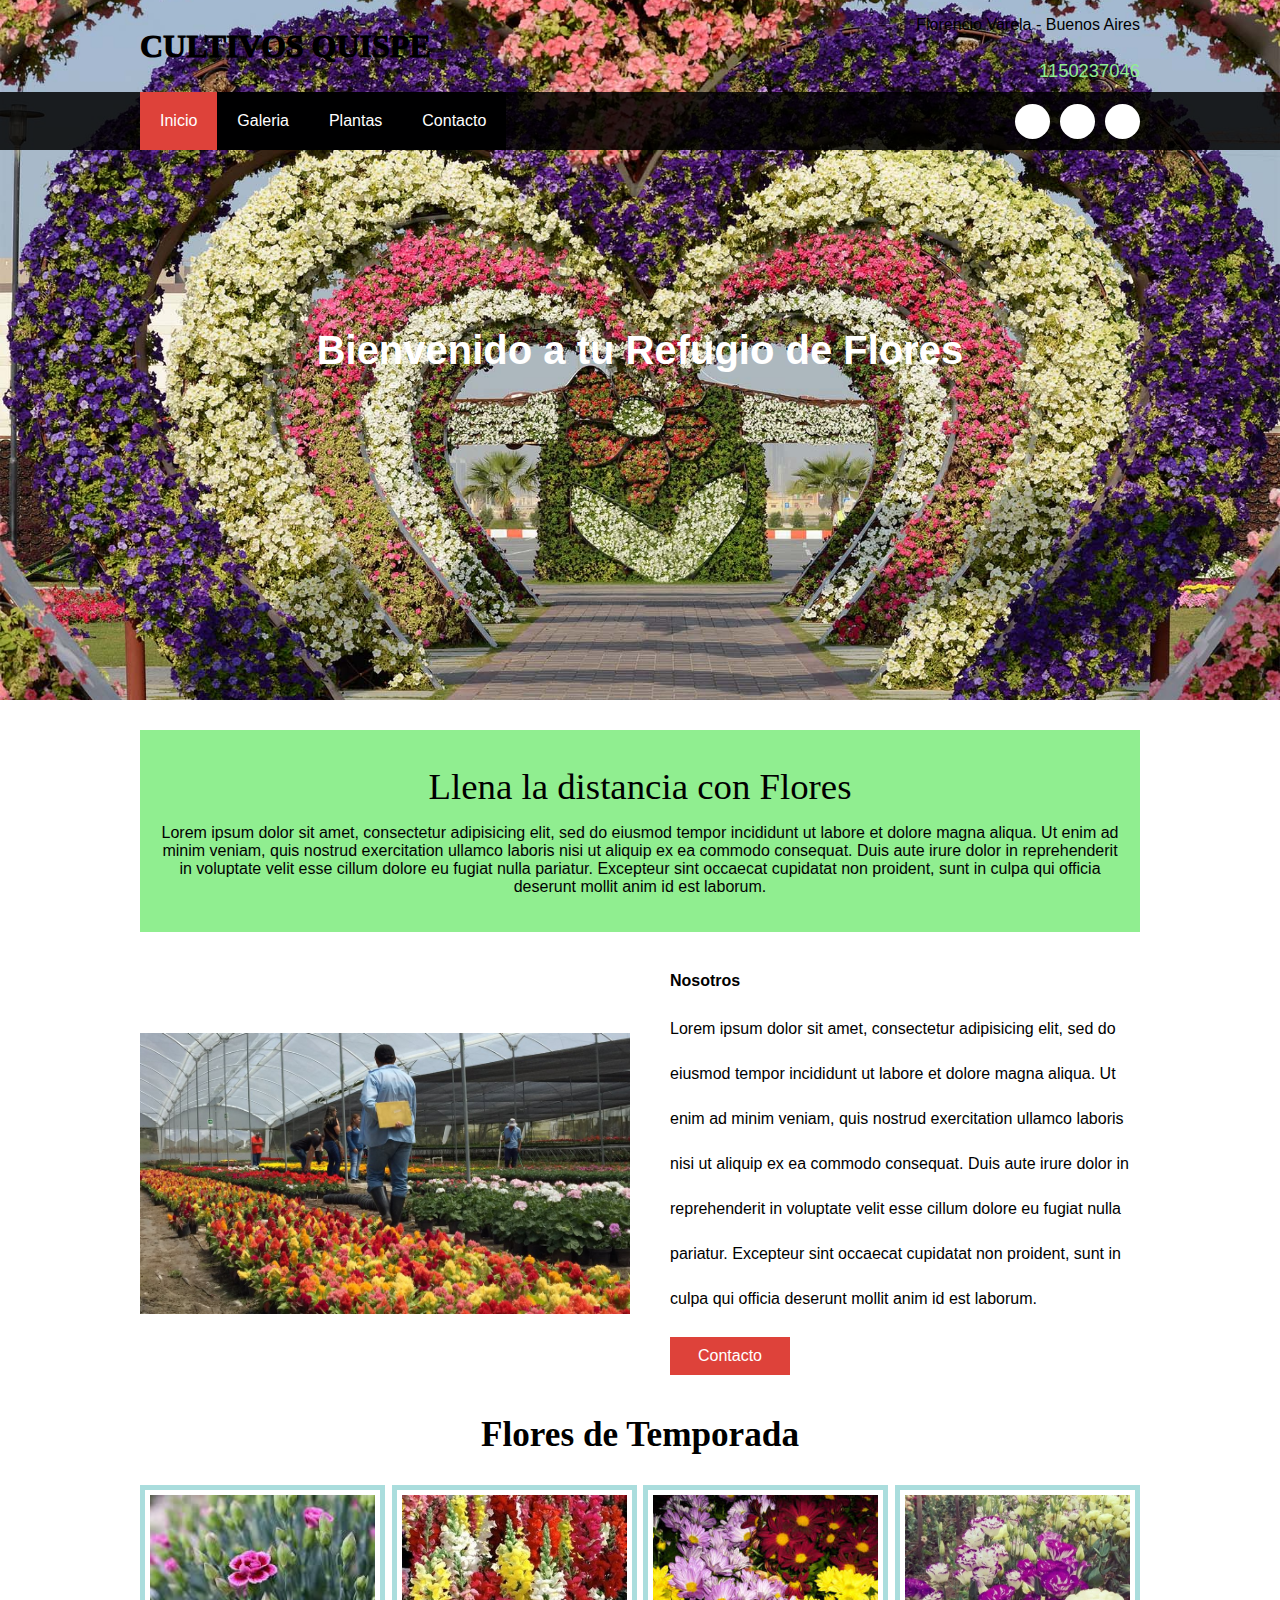
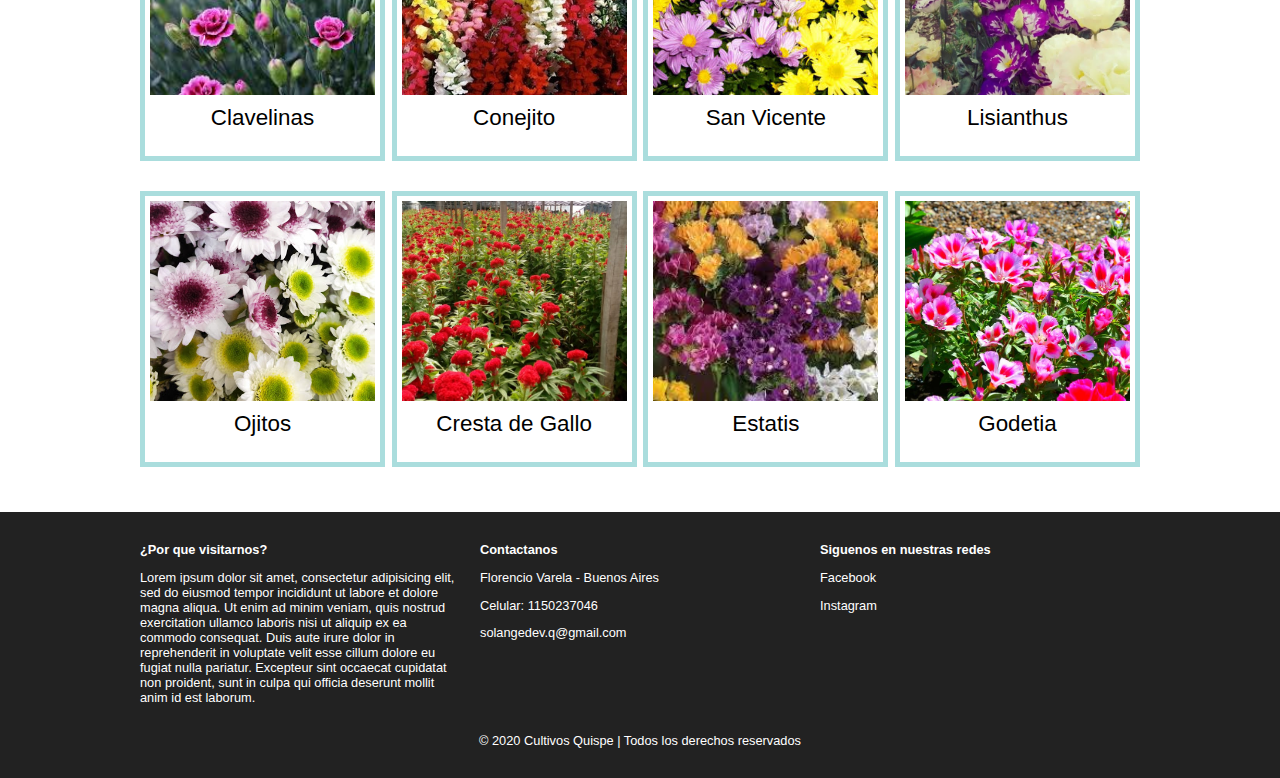
<file: index.html>
<!DOCTYPE html>
<html>
<head>
	<title>Mi Sitio Web</title>
	<meta charset="utf-8">
	<meta name="viewport" content="width=device-width, user-scalable=yes, initial-scale=1.0, maximum-scale=3.0, minimum-scale=1.0">
	<link rel="stylesheet" type="text/css" href="estilos.CSS">
	<link rel="stylesheet" href = "https://file.myfontastic.com/SB3UU7xgP4q7ifKuYQr47Z/icons.css">
</head>
<body>
	<header class="main-header">
		<div class="container container-flex"> 
			<div class="logo-container column column--50">
				<h1 class="logo">CULTIVOS QUISPE</h1>
			</div>
			<div class="main-header_contactInfo column column--50">
				<p class="main-header_contactInfo_adress">
					<span class="icon-ubicacion">Florencio Varela - Buenos Aires</span>
				</p>
				<p class="main-header_contactInfo_phone">
					<span class="icon-telefono">1150237046</span>
				</p>
			</div>
		</div>
	</header>
	<nav class="main-nav">
		<div class="container container-flex">
			<span class="icon-menu" id="btnMenu"></span>
			<ul class="menu" id="menu">
				<li class="menu_item"><a href="/" class="menu_link menu_link-select">Inicio</a></li>
				<li class="menu_item"><a href="productos.html" class="menu_link">Galeria</a></li>
				<li class="menu_item"><a href="pedidos.html" class="menu_link">Plantas</a></li>
				<li class="menu_item"><a href="contacto.html" class="menu_link">Contacto</a></li>
			</ul>
			<div class="social-icon">
				<a href="" class="social-icon_link"><span class="icon-facebook"></span></a>
				<a href="" class="social-icon_link"><span class="icon-mail"></span></a>
				<a href="" class="social-icon_link"><span class="icon-telefono"></span></a>
			</div>
		</div>
	</nav>
	<section class="banner">
		<img src="img/banner.jpg" alt="" class="banner_img">
		<div class="banner_content">Bienvenido a tu Refugio de Flores</div>
	</section>
	<main class="main">
		<section class="group group-color">
			<div class="container">
				<h2 class="main_title">Llena la distancia con Flores</h2>
				<p class="main_txt">Lorem ipsum dolor sit amet, consectetur adipisicing elit, sed do eiusmod
				tempor incididunt ut labore et dolore magna aliqua. Ut enim ad minim veniam,
				quis nostrud exercitation ullamco laboris nisi ut aliquip ex ea commodo
				consequat. Duis aute irure dolor in reprehenderit in voluptate velit esse
				cillum dolore eu fugiat nulla pariatur. Excepteur sint occaecat cupidatat non
				proident, sunt in culpa qui officia deserunt mollit anim id est laborum.</p>
			</div>
		</section>
		<section class="group main_about_description">
			<div class="container container-flex">
				<div class="column column--50">
					<img src="img/img14.jpg" alt="">
				</div>
				<div class="column column--50">
					<h3 class="column_title">Nosotros</h3>
					<p class="column_txt">Lorem ipsum dolor sit amet, consectetur adipisicing elit, sed do eiusmod
					tempor incididunt ut labore et dolore magna aliqua. Ut enim ad minim veniam,
					quis nostrud exercitation ullamco laboris nisi ut aliquip ex ea commodo
					consequat. Duis aute irure dolor in reprehenderit in voluptate velit esse
					cillum dolore eu fugiat nulla pariatur. Excepteur sint occaecat cupidatat non
					proident, sunt in culpa qui officia deserunt mollit anim id est laborum.</p>
					<a href="" class="btn btn-contact">Contacto</a>
				</div>
			</div>
		</section>
		<section class="group today-special">
			<h2 class="group_title">Flores de Temporada</h2>
			<div class="container container-flex">
				<div class="column column--50-25">
					<img src="img/img17.jpg" alt="" class="today-special_img">
					<div class="today-special_title">Clavelinas</div>
					<div class="today-special_price"></div>
				</div>
				<div class="column column--50-25">
					<img src="img/img18.jpg" alt="" class="today-special_img">
					<div class="today-special_title">Conejito</div>
					<div class="today-special_price"></div>
				</div>
				<div class="column column--50-25">
					<img src="img/img19.jpg" alt="" class="today-special_img">
					<div class="today-special_title">San Vicente</div>
					<div class="today-special_price"></div>
				</div>
				<div class="column column--50-25">
					<img src="img/img3.jpg" alt="" class="today-special_img">
					<div class="today-special_title">Lisianthus</div>
					<div class="today-special_price"></div>
				</div>
				<div class="column column--50-25">
					<img src="img/img20.jpg" alt="" class="today-special_img">
					<div class="today-special_title">Ojitos</div>
					<div class="today-special_price"></div>
				</div>
				<div class="column column--50-25">
					<img src="img/img2.jpg" alt="" class="today-special_img">
					<div class="today-special_title">Cresta de Gallo</div>
					<div class="today-special_price"></div>
				</div>
				<div class="column column--50-25">
					<img src="img/img21.jpg" alt="" class="today-special_img">
					<div class="today-special_title">Estatis</div>
					<div class="today-special_price"></div>
				</div>
				<div class="column column--50-25">
					<img src="img/img4.jpg" alt="" class="today-special_img">
					<div class="today-special_title">Godetia</div>
					<div class="today-special_price"></div>
				</div>
			</div>
		</section>
	</main>
	<footer class="main-footer">
			<div class="container container-flex">
				<div class="column column--33">
					<h2 class="column_title">¿Por que visitarnos?</h2>
					<p class="column_txt">Lorem ipsum dolor sit amet, consectetur adipisicing elit, sed do eiusmod
					tempor incididunt ut labore et dolore magna aliqua. Ut enim ad minim veniam,
					quis nostrud exercitation ullamco laboris nisi ut aliquip ex ea commodo
					consequat. Duis aute irure dolor in reprehenderit in voluptate velit esse
					cillum dolore eu fugiat nulla pariatur. Excepteur sint occaecat cupidatat non
					proident, sunt in culpa qui officia deserunt mollit anim id est laborum.</p>
				</div>
				<div class="column column--33">
					<h2 class="column_title">Contactanos</h2>
					<p class="column_txt">Florencio Varela - Buenos Aires</p>
					<p class="column_txt">Celular: 1150237046</p>
					<p class="column_txt">solangedev.q@gmail.com</p>
				</div>
				<div class="column column--33">
					<h2 class="column_title">Siguenos en nuestras redes</h2>
					<p class="column_txt"><a href="" class="icon-facebook">Facebook</a></p>
					<p class="column_txt"><a href="" class="icon-instagram">Instagram</a></p>
				</div>
			</div>
			<p class="copy">© 2020 Cultivos Quispe | Todos los derechos reservados</p>
		</footer>
	<script src="js/menu.js"></script>
</body>

</html>
</file>
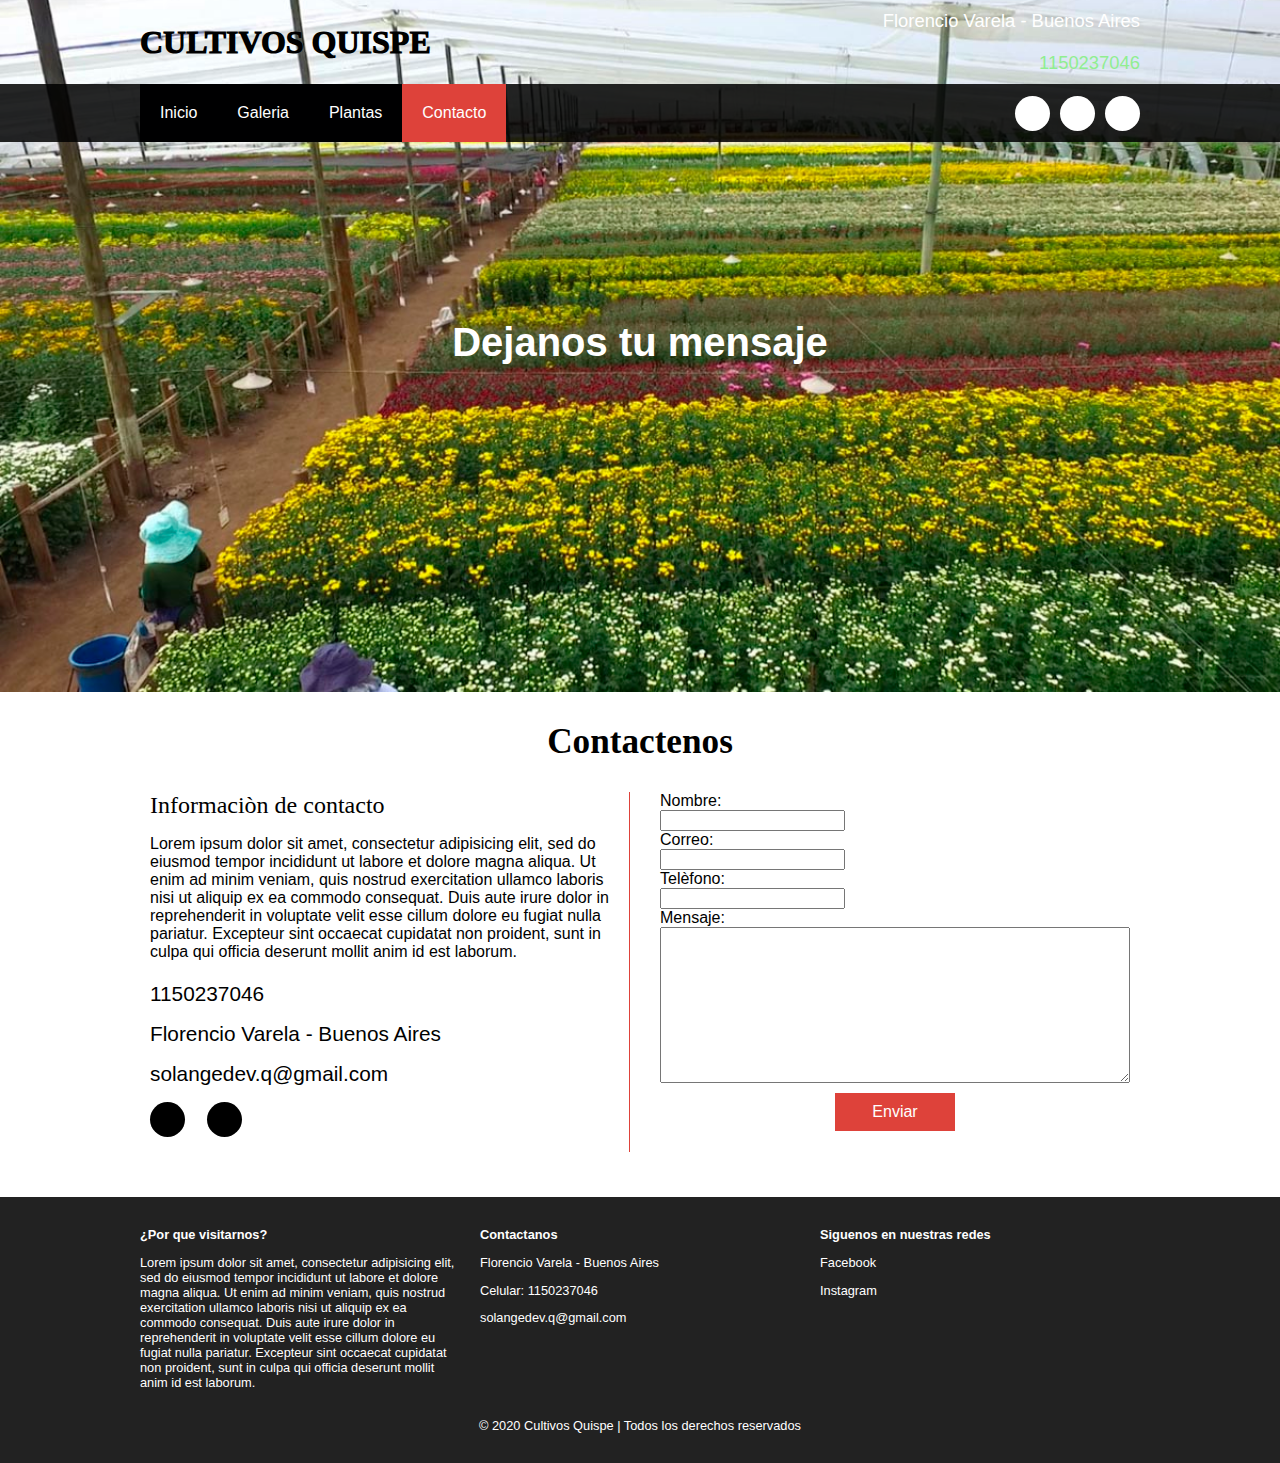
<file: contacto.html>
<!DOCTYPE html>
<html>
<head>
	<title>Contacto</title>
	<meta charset="utf-8">
	<meta name="viewport" content="width=device-width, user-scalable=yes, initial-scale=1.0, maximum-scale=3.0, minimum-scale=1.0">
	<link rel="stylesheet" type="text/css" href="estilos.CSS">
	<link rel="stylesheet" type="text/css" href="CSS/contacto.CSS">
	<link rel="stylesheet" href = "https://file.myfontastic.com/SB3UU7xgP4q7ifKuYQr47Z/icons.css">
</head>
<body>
	<header class="main-header">
		<div class="container container-flex"> 
			<div class="logo-container column column--50">
				<h1 class="logo">CULTIVOS QUISPE</h1>
			</div>
			<div class="main-header_contactInfo column column--50">
				<p class="main-header_contactInfo_address">
					<span class="icon-ubicacion">Florencio Varela - Buenos Aires</span>
				</p>
				<p class="main-header_contactInfo_phone">
					<span class="icon-telefono">1150237046</span>
				</p>
			</div>
		</div>
	</header>
	<nav class="main-nav">
		<div class="container container-flex">
			<span class="icon-menu" id="btnMenu"></span>
			<ul class="menu" id="menu">
				<li class="menu_item"><a href="/" class="menu_link">Inicio</a></li>
				<li class="menu_item"><a href="productos.html" class="menu_link">Galeria</a></li>
				<li class="menu_item"><a href="pedidos.html" class="menu_link">Plantas</a></li>
				<li class="menu_item"><a href="contacto.html" class="menu_link menu_link-select">Contacto</a></li>
			</ul>
			<div class="social-icon">
				<a href="" class="social-icon_link"><span class="icon-facebook"></span></a>
				<a href="" class="social-icon_link"><span class="icon-mail"></span></a>
				<a href="" class="social-icon_link"><span class="icon-telefono"></span></a>
			</div>
		</div>
	</nav>
	<section class="banner">
		<img src="img/banner_contact.jpg" alt="" class="banner_img">
		<div class="banner_content">Dejanos tu mensaje</div>
	</section>
	<main class="main">
		<section class="group contact">
			<h2 class="group_title">Contactenos</h2>
			<div class="container container-flex">
				<div class="contact-information column column--50">
					<h3 class="column_title">Informaciòn de contacto</h3>
					<p>Lorem ipsum dolor sit amet, consectetur adipisicing elit, sed do eiusmod
					tempor incididunt ut labore et dolore magna aliqua. Ut enim ad minim veniam,
					quis nostrud exercitation ullamco laboris nisi ut aliquip ex ea commodo
					consequat. Duis aute irure dolor in reprehenderit in voluptate velit esse
					cillum dolore eu fugiat nulla pariatur. Excepteur sint occaecat cupidatat non
					proident, sunt in culpa qui officia deserunt mollit anim id est laborum.</p>
					<p class="column_txt"><span class="icon-telefono">1150237046</p>
					<p class="column_txt"><span class="icon-ubicacion">Florencio Varela - Buenos Aires</p>
					<p class="column_txt"><span class="icon-mail">solangedev.q@gmail.com</p>
					<div class="social-icon">
						<a href="" class="social-icon_link"><span class="icon-telefono"></span></a>
						<a href="" class="social-icon_link"><span class="icon-ubicacion"></span></a>
						<a href="" class="social-icon_link"><span class="icon-mail"></span></a>
					</div>
				</div>
				<form action="" method="post" class="formulario column column--50">
					<label for="" class="formulario_label">Nombre:</label>
					<input type="text" class="formulario_input-text" name="nombre">
					<label for="" class="formulario_label">Correo:</label>
					<input type="text" class="formulario_input-text" name="nombre">	
					<label for="" class="formulario_label">Telèfono:</label>
					<input type="text" class="formulario_input-text" name="nombre">
					<label for="" class="formulario_label">Mensaje:</label>		
					<textarea name="mensaje" id="" cols="30" rows="10" class="formulario_textarea"></textarea>
					<input type="submit" class="btn formulario_btn" value="Enviar">
				</form>
			</div>
		</section>
	</main>
	<footer class="main-footer">
			<div class="container container-flex">
				<div class="column column--33">
					<h2 class="column_title">¿Por que visitarnos?</h2>
					<p class="column_txt">Lorem ipsum dolor sit amet, consectetur adipisicing elit, sed do eiusmod
					tempor incididunt ut labore et dolore magna aliqua. Ut enim ad minim veniam,
					quis nostrud exercitation ullamco laboris nisi ut aliquip ex ea commodo
					consequat. Duis aute irure dolor in reprehenderit in voluptate velit esse
					cillum dolore eu fugiat nulla pariatur. Excepteur sint occaecat cupidatat non
					proident, sunt in culpa qui officia deserunt mollit anim id est laborum.</p>
				</div>
				<div class="column column--33">
					<h2 class="column_title">Contactanos</h2>
					<p class="column_txt">Florencio Varela - Buenos Aires</p>
					<p class="column_txt">Celular: 1150237046</p>
					<p class="column_txt">solangedev.q@gmail.com</p>
				</div>
				<div class="column column--33">
					<h2 class="column_title">Siguenos en nuestras redes</h2>
					<p class="column_txt"><a href="" class="icon-facebook">Facebook</a></p>
					<p class="column_txt"><a href="" class="icon-instagram">Instagram</a></p>
				</div>
			</div>
			<p class="copy">© 2020 Cultivos Quispe | Todos los derechos reservados</p>
		</footer>
	<script src="js/menu.js"></script>
</body>

</html>
</file>
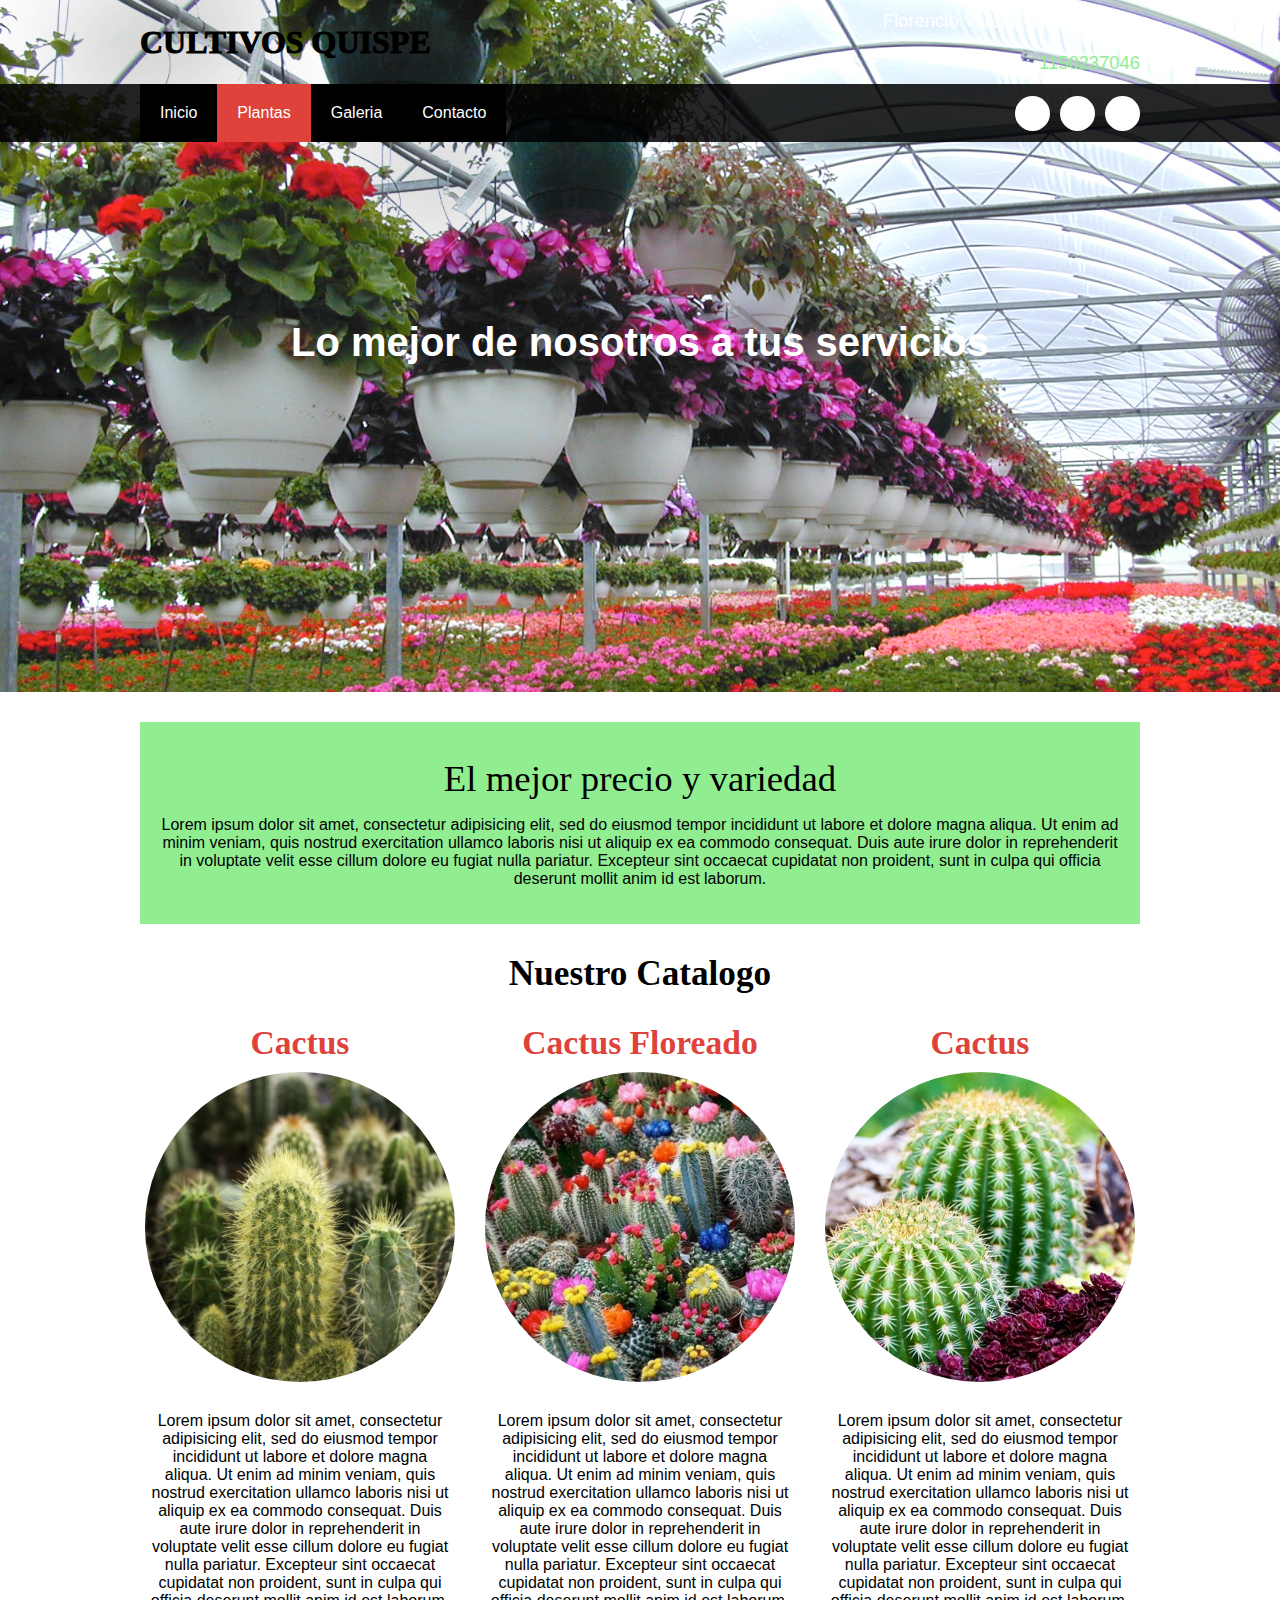
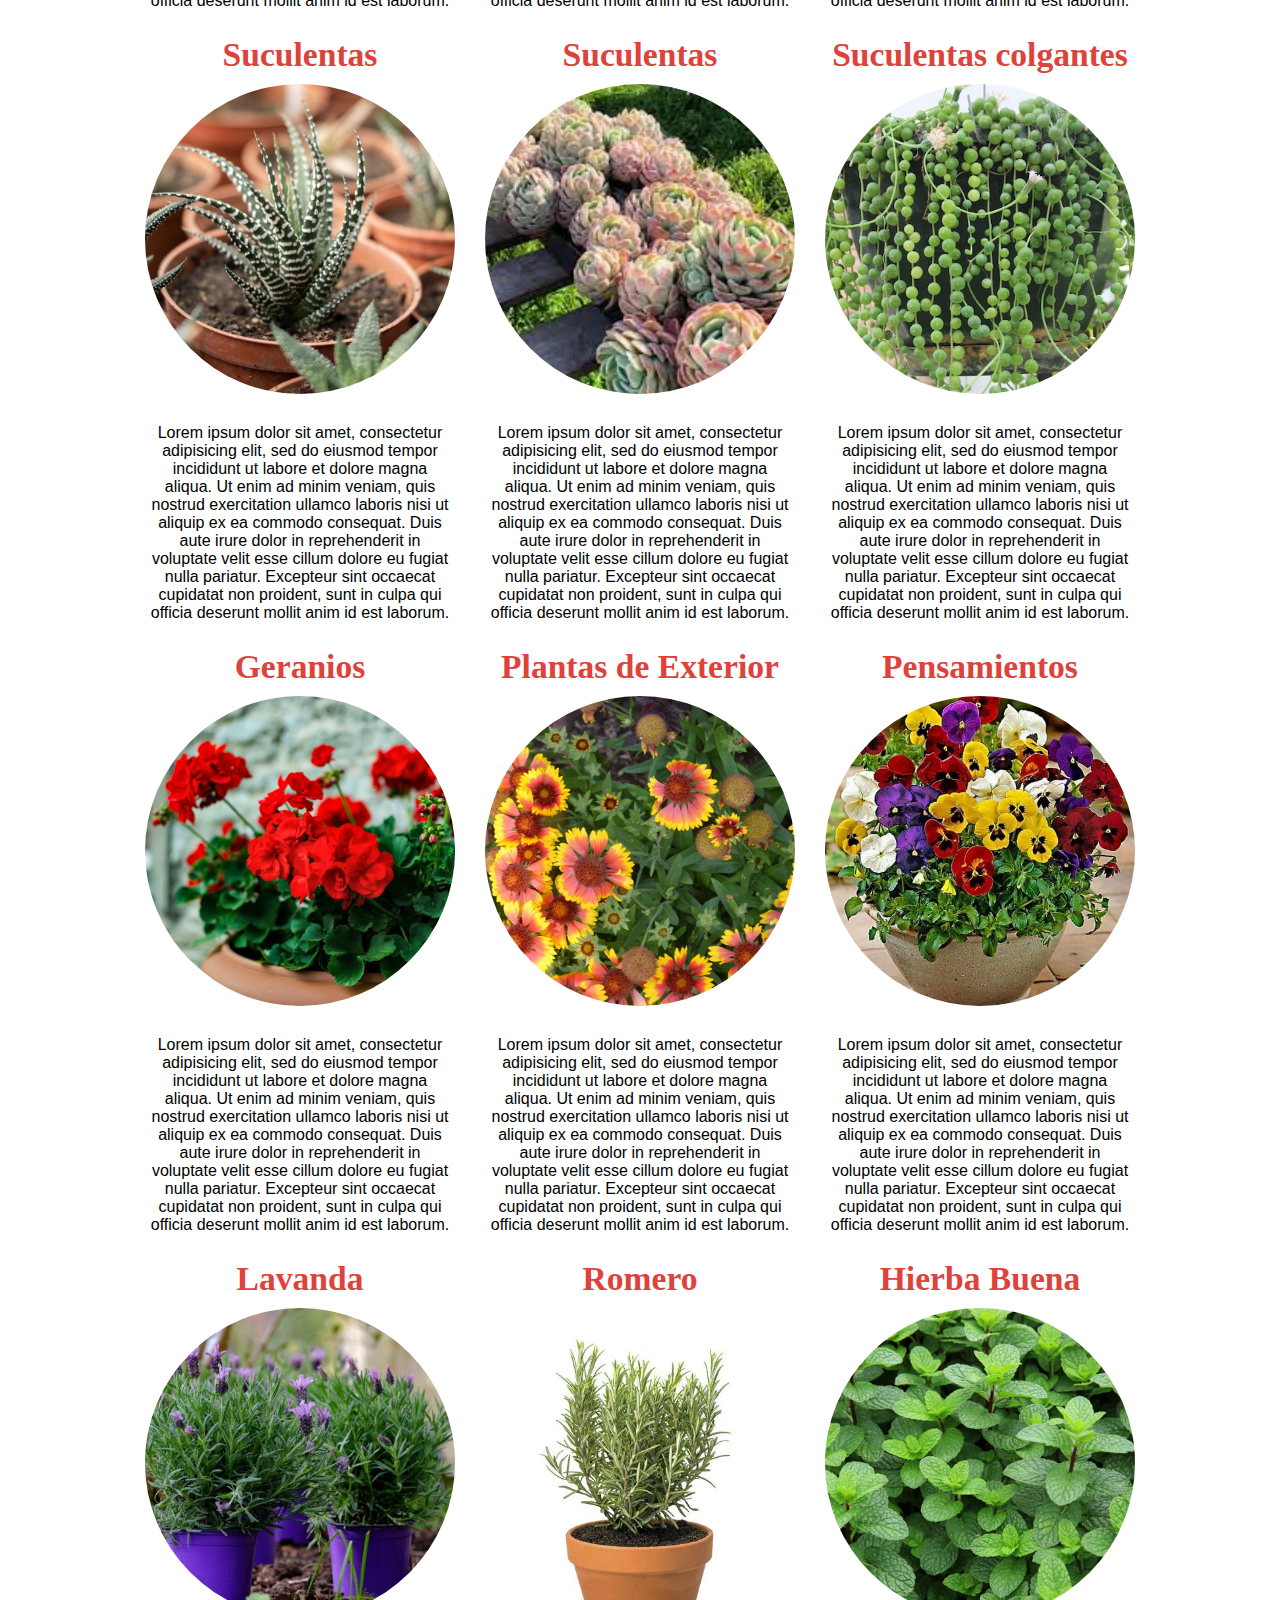
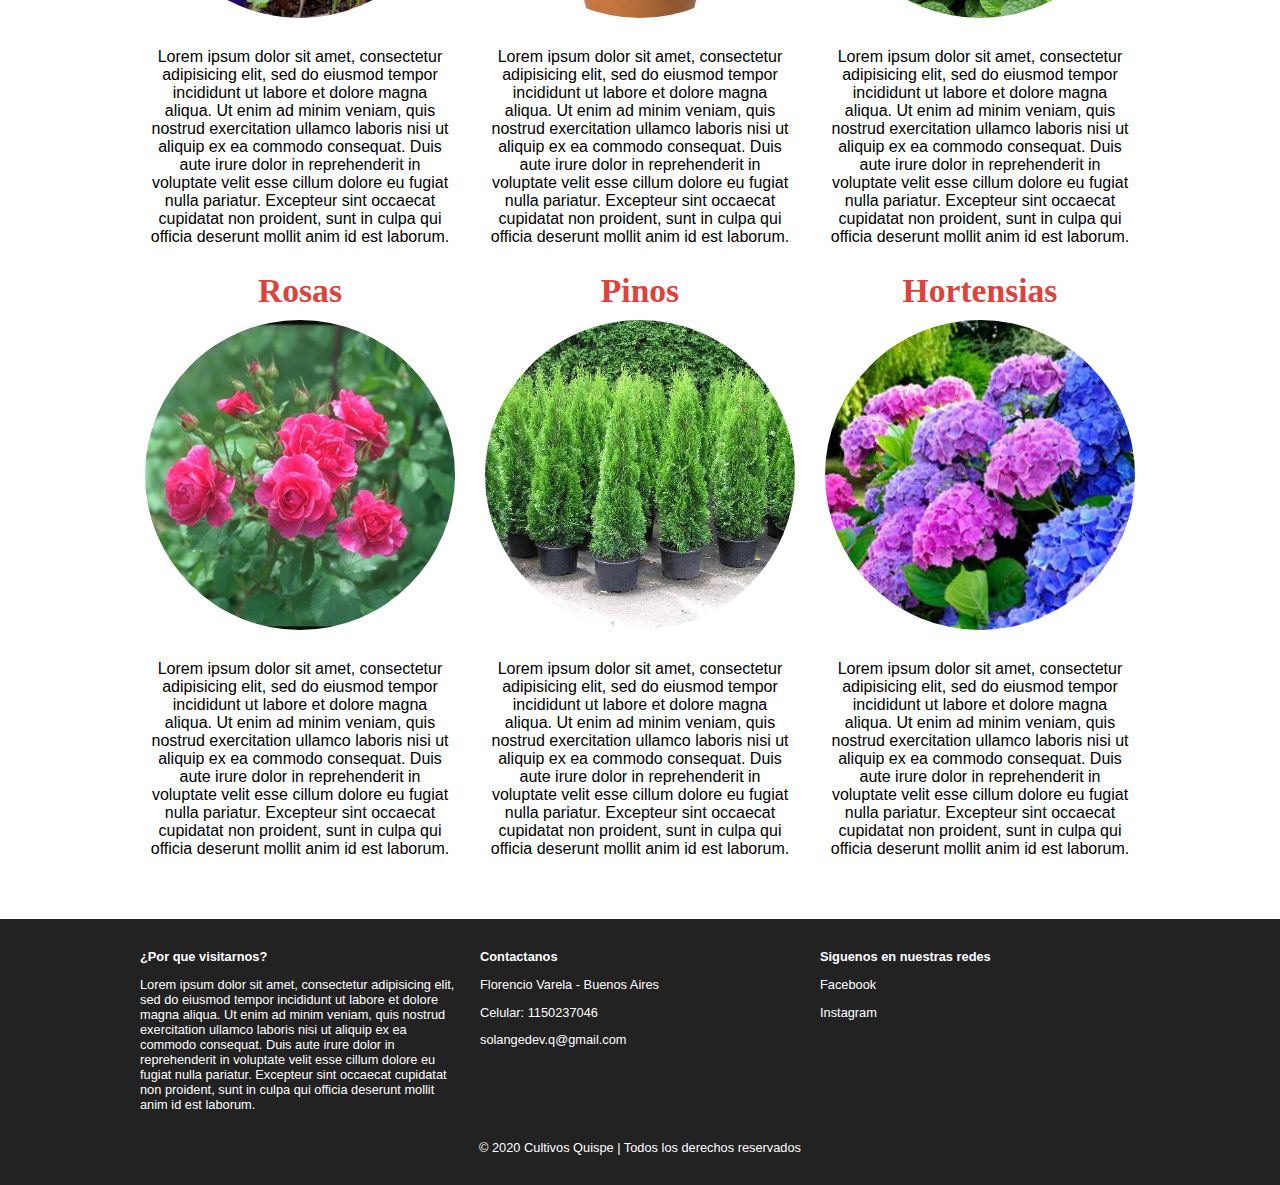
<file: productos.html>
<!DOCTYPE html>
<html>
<head>
	<title>Plantas</title>
	<meta charset="utf-8">
	<meta name="viewport" content="width=device-width, user-scalable=yes, initial-scale=1.0, maximum-scale=3.0, minimum-scale=1.0">
	<link rel="stylesheet" type="text/css" href="estilos.CSS">
	<link rel="stylesheet" type="text/css" href="CSS/productos.CSS">
	<link rel="stylesheet" href = "https://file.myfontastic.com/SB3UU7xgP4q7ifKuYQr47Z/icons.css">
</head>
<body>
	<header class="main-header">
		<div class="container container-flex">
			<div class="logo-container column column--50">
				<h1 class="logo">CULTIVOS QUISPE</h1>
			</div>
			<div class="main-header_contactInfo column column--50">
				<p class="main-header_contactInfo_address">
					<span class="icon-ubicacion">Florencio Varela - Buenos Aires</span>
				</p>
				<p class="main-header_contactInfo_phone">
					<span class="icon-telefono">1150237046</span>
				</p>
			</div>
		</div>
	</header>
	<nav class="main-nav">
		<div class="container container-flex">
			<span class="icon-menu" id="btnMenu"></span>
			<ul class="menu" id="menu">
				<li class="menu_item"><a href="/" class="menu_link">Inicio</a></li>
				<li class="menu_item"><a href="productos.html" class="menu_link menu_link-select">Plantas</a></li>
				<li class="menu_item"><a href="pedidos.html" class="menu_link">Galeria</a></li>
				<li class="menu_item"><a href="contacto.html" class="menu_link">Contacto</a></li>
			</ul>
			<div class="social-icon">
				<a href="" class="social-icon_link"><span class="icon-facebook"></span></a>
				<a href="" class="social-icon_link"><span class="icon-mail"></span></a>
				<a href="" class="social-icon_link"><span class="icon-telefono"></span></a>
			</div>
		</div>
	</nav>
	<section class="banner">
		<img src="img/img24.jpg" alt="" class="banner_img">
		<div class="banner_content">Lo mejor de nosotros a tus servicios</div>
	</section>
	<main class="main">
		<section class="group group-color">
			<div class="container">
				<h2 class="main_title">El mejor precio y variedad</h2>
				<p class="main_txt">Lorem ipsum dolor sit amet, consectetur adipisicing elit, sed do eiusmod
				tempor incididunt ut labore et dolore magna aliqua. Ut enim ad minim veniam,
				quis nostrud exercitation ullamco laboris nisi ut aliquip ex ea commodo
				consequat. Duis aute irure dolor in reprehenderit in voluptate velit esse
				cillum dolore eu fugiat nulla pariatur. Excepteur sint occaecat cupidatat non
				proident, sunt in culpa qui officia deserunt mollit anim id est laborum.</p>
			</div>
		</section>
		<section class="group our-team">
			<h2 class="group_title">Nuestro Catalogo</h2>
			<div class="container container-flex">
				<div class="column column--33">
					<h3 class="our-team_title">Cactus</h3>
					<img src="img/img30.jpg" alt="" class="our-team_img">
					<p class="our-team_txt">Lorem ipsum dolor sit amet, consectetur adipisicing elit, sed do eiusmod
					tempor incididunt ut labore et dolore magna aliqua. Ut enim ad minim veniam,
					quis nostrud exercitation ullamco laboris nisi ut aliquip ex ea commodo
					consequat. Duis aute irure dolor in reprehenderit in voluptate velit esse
					cillum dolore eu fugiat nulla pariatur. Excepteur sint occaecat cupidatat non
					proident, sunt in culpa qui officia deserunt mollit anim id est laborum.</p>
				</div>
				<div class="column column--33">
					<h3 class="our-team_title">Cactus Floreado</h3>
					<img src="img/img31.jpg" alt="" class="our-team_img">
					<p class="our-team_txt">Lorem ipsum dolor sit amet, consectetur adipisicing elit, sed do eiusmod
					tempor incididunt ut labore et dolore magna aliqua. Ut enim ad minim veniam,
					quis nostrud exercitation ullamco laboris nisi ut aliquip ex ea commodo
					consequat. Duis aute irure dolor in reprehenderit in voluptate velit esse
					cillum dolore eu fugiat nulla pariatur. Excepteur sint occaecat cupidatat non
					proident, sunt in culpa qui officia deserunt mollit anim id est laborum.</p>
				</div>
				<div class="column column--33">
					<h3 class="our-team_title">Cactus</h3>
					<img src="img/img32.jpg" alt="" class="our-team_img">
					<p class="our-team_txt">Lorem ipsum dolor sit amet, consectetur adipisicing elit, sed do eiusmod
					tempor incididunt ut labore et dolore magna aliqua. Ut enim ad minim veniam,
					quis nostrud exercitation ullamco laboris nisi ut aliquip ex ea commodo
					consequat. Duis aute irure dolor in reprehenderit in voluptate velit esse
					cillum dolore eu fugiat nulla pariatur. Excepteur sint occaecat cupidatat non
					proident, sunt in culpa qui officia deserunt mollit anim id est laborum.</p>
				</div>
				<div class="column column--33">
					<h3 class="our-team_title">Suculentas</h3>
					<img src="img/img33.jpg" alt="" class="our-team_img">
					<p class="our-team_txt">Lorem ipsum dolor sit amet, consectetur adipisicing elit, sed do eiusmod
					tempor incididunt ut labore et dolore magna aliqua. Ut enim ad minim veniam,
					quis nostrud exercitation ullamco laboris nisi ut aliquip ex ea commodo
					consequat. Duis aute irure dolor in reprehenderit in voluptate velit esse
					cillum dolore eu fugiat nulla pariatur. Excepteur sint occaecat cupidatat non
					proident, sunt in culpa qui officia deserunt mollit anim id est laborum.</p>
				</div>
				<div class="column column--33">
					<h3 class="our-team_title">Suculentas</h3>
					<img src="img/img34.jpg" alt="" class="our-team_img">
					<p class="our-team_txt">Lorem ipsum dolor sit amet, consectetur adipisicing elit, sed do eiusmod
					tempor incididunt ut labore et dolore magna aliqua. Ut enim ad minim veniam,
					quis nostrud exercitation ullamco laboris nisi ut aliquip ex ea commodo
					consequat. Duis aute irure dolor in reprehenderit in voluptate velit esse
					cillum dolore eu fugiat nulla pariatur. Excepteur sint occaecat cupidatat non
					proident, sunt in culpa qui officia deserunt mollit anim id est laborum.</p>
				</div>
				<div class="column column--33">
					<h3 class="our-team_title">Suculentas colgantes</h3>
					<img src="img/img35.jpeg" alt="" class="our-team_img">
					<p class="our-team_txt">Lorem ipsum dolor sit amet, consectetur adipisicing elit, sed do eiusmod
					tempor incididunt ut labore et dolore magna aliqua. Ut enim ad minim veniam,
					quis nostrud exercitation ullamco laboris nisi ut aliquip ex ea commodo
					consequat. Duis aute irure dolor in reprehenderit in voluptate velit esse
					cillum dolore eu fugiat nulla pariatur. Excepteur sint occaecat cupidatat non
					proident, sunt in culpa qui officia deserunt mollit anim id est laborum.</p>
				</div>
				<div class="column column--33">
					<h3 class="our-team_title">Geranios</h3>
					<img src="img/img36.jpg" alt="" class="our-team_img">
					<p class="our-team_txt">Lorem ipsum dolor sit amet, consectetur adipisicing elit, sed do eiusmod
					tempor incididunt ut labore et dolore magna aliqua. Ut enim ad minim veniam,
					quis nostrud exercitation ullamco laboris nisi ut aliquip ex ea commodo
					consequat. Duis aute irure dolor in reprehenderit in voluptate velit esse
					cillum dolore eu fugiat nulla pariatur. Excepteur sint occaecat cupidatat non
					proident, sunt in culpa qui officia deserunt mollit anim id est laborum.</p>
				</div>
				<div class="column column--33">
					<h3 class="our-team_title">Plantas de Exterior</h3>
					<img src="img/img37.jpg" alt="" class="our-team_img">
					<p class="our-team_txt">Lorem ipsum dolor sit amet, consectetur adipisicing elit, sed do eiusmod
					tempor incididunt ut labore et dolore magna aliqua. Ut enim ad minim veniam,
					quis nostrud exercitation ullamco laboris nisi ut aliquip ex ea commodo
					consequat. Duis aute irure dolor in reprehenderit in voluptate velit esse
					cillum dolore eu fugiat nulla pariatur. Excepteur sint occaecat cupidatat non
					proident, sunt in culpa qui officia deserunt mollit anim id est laborum.</p>
				</div>
				<div class="column column--33">
					<h3 class="our-team_title">Pensamientos</h3>
					<img src="img/img38.jpg" alt="" class="our-team_img">
					<p class="our-team_txt">Lorem ipsum dolor sit amet, consectetur adipisicing elit, sed do eiusmod
					tempor incididunt ut labore et dolore magna aliqua. Ut enim ad minim veniam,
					quis nostrud exercitation ullamco laboris nisi ut aliquip ex ea commodo
					consequat. Duis aute irure dolor in reprehenderit in voluptate velit esse
					cillum dolore eu fugiat nulla pariatur. Excepteur sint occaecat cupidatat non
					proident, sunt in culpa qui officia deserunt mollit anim id est laborum.</p>
				</div>
				<div class="column column--33">
					<h3 class="our-team_title">Lavanda</h3>
					<img src="img/img39.jpg" alt="" class="our-team_img">
					<p class="our-team_txt">Lorem ipsum dolor sit amet, consectetur adipisicing elit, sed do eiusmod
					tempor incididunt ut labore et dolore magna aliqua. Ut enim ad minim veniam,
					quis nostrud exercitation ullamco laboris nisi ut aliquip ex ea commodo
					consequat. Duis aute irure dolor in reprehenderit in voluptate velit esse
					cillum dolore eu fugiat nulla pariatur. Excepteur sint occaecat cupidatat non
					proident, sunt in culpa qui officia deserunt mollit anim id est laborum.</p>
				</div>
				<div class="column column--33">
					<h3 class="our-team_title">Romero</h3>
					<img src="img/img40.jpg" alt="" class="our-team_img">
					<p class="our-team_txt">Lorem ipsum dolor sit amet, consectetur adipisicing elit, sed do eiusmod
					tempor incididunt ut labore et dolore magna aliqua. Ut enim ad minim veniam,
					quis nostrud exercitation ullamco laboris nisi ut aliquip ex ea commodo
					consequat. Duis aute irure dolor in reprehenderit in voluptate velit esse
					cillum dolore eu fugiat nulla pariatur. Excepteur sint occaecat cupidatat non
					proident, sunt in culpa qui officia deserunt mollit anim id est laborum.</p>
				</div>
				<div class="column column--33">
					<h3 class="our-team_title">Hierba Buena</h3>
					<img src="img/img41.jpg" alt="" class="our-team_img">
					<p class="our-team_txt">Lorem ipsum dolor sit amet, consectetur adipisicing elit, sed do eiusmod
					tempor incididunt ut labore et dolore magna aliqua. Ut enim ad minim veniam,
					quis nostrud exercitation ullamco laboris nisi ut aliquip ex ea commodo
					consequat. Duis aute irure dolor in reprehenderit in voluptate velit esse
					cillum dolore eu fugiat nulla pariatur. Excepteur sint occaecat cupidatat non
					proident, sunt in culpa qui officia deserunt mollit anim id est laborum.</p>
				</div>
				<div class="column column--33">
					<h3 class="our-team_title">Rosas</h3>
					<img src="img/img42.jpg" alt="" class="our-team_img">
					<p class="our-team_txt">Lorem ipsum dolor sit amet, consectetur adipisicing elit, sed do eiusmod
					tempor incididunt ut labore et dolore magna aliqua. Ut enim ad minim veniam,
					quis nostrud exercitation ullamco laboris nisi ut aliquip ex ea commodo
					consequat. Duis aute irure dolor in reprehenderit in voluptate velit esse
					cillum dolore eu fugiat nulla pariatur. Excepteur sint occaecat cupidatat non
					proident, sunt in culpa qui officia deserunt mollit anim id est laborum.</p>
				</div>
				<div class="column column--33">
					<h3 class="our-team_title">Pinos</h3>
					<img src="img/img43.jpg" alt="" class="our-team_img">
					<p class="our-team_txt">Lorem ipsum dolor sit amet, consectetur adipisicing elit, sed do eiusmod
					tempor incididunt ut labore et dolore magna aliqua. Ut enim ad minim veniam,
					quis nostrud exercitation ullamco laboris nisi ut aliquip ex ea commodo
					consequat. Duis aute irure dolor in reprehenderit in voluptate velit esse
					cillum dolore eu fugiat nulla pariatur. Excepteur sint occaecat cupidatat non
					proident, sunt in culpa qui officia deserunt mollit anim id est laborum.</p>
				</div>
				<div class="column column--33">
					<h3 class="our-team_title">Hortensias</h3>
					<img src="img/img44.jpg" alt="" class="our-team_img">
					<p class="our-team_txt">Lorem ipsum dolor sit amet, consectetur adipisicing elit, sed do eiusmod
					tempor incididunt ut labore et dolore magna aliqua. Ut enim ad minim veniam,
					quis nostrud exercitation ullamco laboris nisi ut aliquip ex ea commodo
					consequat. Duis aute irure dolor in reprehenderit in voluptate velit esse
					cillum dolore eu fugiat nulla pariatur. Excepteur sint occaecat cupidatat non
					proident, sunt in culpa qui officia deserunt mollit anim id est laborum.</p>
				</div>
			</div>
		</section>
	</main>
	<footer class="main-footer">
			<div class="container container-flex">
				<div class="column column--33">
					<h2 class="column_title">¿Por que visitarnos?</h2>
					<p class="column_txt">Lorem ipsum dolor sit amet, consectetur adipisicing elit, sed do eiusmod
					tempor incididunt ut labore et dolore magna aliqua. Ut enim ad minim veniam,
					quis nostrud exercitation ullamco laboris nisi ut aliquip ex ea commodo
					consequat. Duis aute irure dolor in reprehenderit in voluptate velit esse
					cillum dolore eu fugiat nulla pariatur. Excepteur sint occaecat cupidatat non
					proident, sunt in culpa qui officia deserunt mollit anim id est laborum.</p>
				</div>
				<div class="column column--33">
					<h2 class="column_title">Contactanos</h2>
					<p class="column_txt">Florencio Varela - Buenos Aires</p>
					<p class="column_txt">Celular: 1150237046</p>
					<p class="column_txt">solangedev.q@gmail.com</p>
				</div>
				<div class="column column--33">
					<h2 class="column_title">Siguenos en nuestras redes</h2>
					<p class="column_txt"><a href="" class="icon-facebook">Facebook</a></p>
					<p class="column_txt"><a href="" class="icon-instagram">Instagram</a></p>
				</div>
			</div>
			<p class="copy">© 2020 Cultivos Quispe | Todos los derechos reservados</p>
		</footer>
	<script src="js/menu.js"></script>
</body>

</html>
</file>
<file: estilos.CSS>
@import url ('https://fonts.googleapis.com/css2? family = Montserrat: wght @ 400; 700 & family = Pacifico & display = swap');
* {
	box-sizing: border-box;
}
body {
	font-family: 'Montserrat', sans-serif;
	margin: 0;
}

/*--------------------Estilos base----------------------*/
img {
	display: block;
	width: 100%;
	max-width: 100%;
}
h1, h2, h3, h4, h5, h6 {
	margin: 0;
}
.container {
	width: 100%;
	margin: auto;
}
.container-flex {
	display: flex;
	flex-wrap: wrap;
	justify-content: space-between;
	align-items: center;
}

/*--------------------Estilos header----------------------*/
.main-header {
	width: 100%;
}
.logo {
	font-size: 2em;
	color: white;
	padding: 10px;
	font-family: 'Pacifico', cursive;
	font-weight: 1000;
}
.main-header_contactInfo_phone {
	background: #DE423A;
	color: lightgreen;
	margin: 0 auto;
	padding: 10px;
}
.main-header_contactInfo_address {
	color: lightgreen;
	padding: 10px;
	margin: 0;
}
/*.main-header [class*="icon-"]:before {
	position: relative;
	top: 2px;
	right: 5px;
}*/
.main-header .icon-telefono:before {
	position: relative;
	top: 2px;
	right: 5px;
}
.main-header .icon-ubicacion:before {
	position: relative;
	top: 2px;
	right: 5px;
}

/*--------------------Estilos del menu----------------------*/
.main-nav {
	width: 100%;
	position: relative;
	z-index: 2000;
	padding: 10px;
}
.icon-menu {
	display: block;
	color: white;
	border: 1px solid white;
	border-radius: 3px;
	width: 40px;
	height: 40px;
	line-height: 45px;
	text-align: center;
	cursor: pointer;
	font-size: 1.5em;

}
.social-icon {
	display: flex;
	justify-content: space-between;
}
.social-icon .icon-facebook {
	color: black;
	margin-left: 10px;
	display: flex;
	justify-content: center;
	align-items: center;
	font-size: 1.3em;
	width: 35px;
	height: 35px;
	background: white;
	border-radius: 50%;
}
.social-icon .icon-mail {
	color: black;
	margin-left: 10px;
	display: flex;
	justify-content: center;
	align-items: center;
	font-size: 1.3em;
	width: 35px;
	height: 35px;
	background: white;
	border-radius: 50%;
}
.social-icon .icon-telefono {
	color: black;
	margin-left: 10px;
	display: flex;
	justify-content: center;
	align-items: center;
	font-size: 1.3em;
	width: 35px;
	height: 35px;
	background: white;
	border-radius: 50%;
}
.social-icon_link {
	text-decoration: none;
}
.menu {
	position: absolute;
	top: 60px;
	left: 0;
	width: 100px;
	background: rgba(0,0,0.85);
	padding: 0;
	margin: 0;
	list-style: none;
	text-align: center;
	height: 0;
	overflow: hidden;
	transition: height .3s linear;
}
.menu_link {
	display: block;
	padding: 12px;
	color: white;
	text-decoration: none;
}
.menu_link:hover {
	background: #DE423A;
}
.menu_link-select {
	background: #DE423A;
}
.mostrar {
	height: 230px;
}

/*--------------------Estilos del banner----------------------*/
.banner {
	margin-top: -190px;
	position: relative;
}
.banner:before {
	content: '';
	position: absolute;
	width: 100%;
	height: 100%;
	/*background: rgba(0,0,0,0.7);*/
	z-index: 1000;
	top: 0;
}
.banner_img {
	width: 100%;
	height: 800px;
	object-fit: cover;
}
.banner_content {
	width: 90%;
	color: white;
	text-align: center;
	position: absolute;
	z-index: 1500;
	top: 50%;
	left: 50%;
	transform: translateX(-50%) translateY(-50%);
	font-size: 2em;
	font-weight: bold;
}

/*--------------------Estilos principales----------------------*/
.group-color .container {
	background: lightgreen;
	color: black;
	padding: 10px;
	text-align: center; 
}
.main_title {
	margin: 15px 0;
	font-size: 1.8em;
	font-family: 'Pacifico', cursive;
	font-weight: 100;
}
.column_title {
	font-size: 1.3em;
}
.main_about_description .column:nth-child(2) {
	padding: 10px;
}
.btn {
	display: block;
	text-align: center;
	text-decoration: none;
	width: 120px;
	background: #DE423A;
	color: white;
	padding: 10px;
	margin: 10px auto;
}
.group_title {
	font-family: 'Pacifico', cursive;
	text-align: center;
	font-weight: 300;
	font-size: 1.8em;
	margin: 30px;
	font-weight: bold;
}	
.today-special .column {
	margin-bottom: 30px;
	text-align: center;
}
.today-special_img {
	margin: auto;
	max-width: 350px;
}
.today-special_title {
	font-size: 1.3em;
	padding-top: 10px;
	padding-bottom: 20px;
}
.today-special_price {
	font-size: 1.5em;
	color: #DE423A;
	font-weight: bold;
}

/*--------------------Estilos principales----------------------*/
.main-footer {
	background: #222;
	color: white;
	padding: 10px;
	padding-top: 20px;
	padding-bottom: 20px;
	font-size: .8em;
}
.copy {
	text-align: center;
	margin: auto;
	margin-top: 15px;
}
.main-footer .icon-facebook {
	color: white;
	text-decoration: none;
}
.main-footer .icon-instagram { 
	color: white;
	text-decoration: none;
}
.main-footer .icon-facebook:before {
	position: relative;
	top: 3px;
	right: 5px;
}
.main-footer .icon-instagram:before {
	position: relative;
	top: 3px;
	right: 5px;
}

/*--------------------Estilos responsive----------------------*/
@media screen and (min-width: 480px) {
	.logo {
		color: black;
	}
	.main-header_contactInfo {
		text-align: right;
	}
	.main-header_contactInfo_phone {
		background: none;
	}
	.main-header_contactInfo_address {
		color: white;
	}
	.main-nav {
		background: rgba(0,0,0,0.85);
	}
	.banner {
		margin-top: -150px;
		z-index: -1000;
	}
	.banner_img {
		height: 700px;
	}
	.banner_content {
		font-size: 2em;
	}
	.main {
		padding-bottom: 15px;
	}
	.column--50 {
		width: 49%;
	}
	.column--50-25 {
		width: 49%;
	}
	.column--33 {
		width: 32%;
	}
	.main_about_description .column:nth-child(2) {
	padding-left: 20px;
	font-size: .9em;
	}
	.main_about_description .btn {
		margin: 0;
	}
	.today-special .column {
		border: 5px solid #add;
		padding: 5px;
	}
	.today-special_img {
		height: 200px;
		object-fit: cover;
	}
	.main-footer .container-flex {
		align-items: flex-start;
	}

}

@media screen and (min-width: 768px) {
	.main_title {
		font-size: 2.2em;
	}
	.main_about_description {
		margin-top: 30px;
	}
	.main_about_description .column--50:nth-child(2) {
		font-size: 1em;
	}
	.main_about_description .column--50:nth-child(2) .column_txt {
		line-height: 30px;
	}
	.column--50-25 {
		width: 24.5%;
	}
	.column_title {
		font-size: 1em;
	}
	.group_title {
		font-size: 2.2em;
	}
}

@media screen and (min-width: 1024px) {
	.container {
		width: 1000px;
	}
	.logo {
		font-size: 2em;
		padding: 0;
	}
	.main-header_contactInfo_phone, .main-header_contactInfo_address {
		padding-right: 0;
		font-size: 1.15em;
	}
	.main-nav {
		padding: 0;
	}
	.banner_img {
		height: 700px;
	}
	.banner_content {
		font-size: 2.5em;
	}
	.icon-menu {
		display: none;
	}
	.menu {
		position: static;
		display: flex;
		height: auto;
		width: auto;
	}
	.menu_link {
		padding: 20px;
	}
	.group-color .container {
		margin-top: 30px;
		margin-bottom: 30px;
		padding: 20px;
	}
	.main_title {
		font-size: 2.3em;
	}
	.main_about_description .column--50:nth-child(2) .column_txt {
		line-height: 45px;
	}
	.today-special_title {
		font-size: 1.4em;
	}
	.today-special_price {
		font-size: 1.8em;
	}
	.main-footer {
		padding-top: 30px;
		padding-bottom: 30px;
	}
	
	@media screen and (min-width: 1600px) {
		.container {
			width: 1400px;
		}
		.banner_img {
		height: 800px;
	}
		.main_about_description .column--50:nth-child(1) img{
			width: 100%;
			height: 350px;
			object-fit: cover;
		}
		.today-special_img {
			height: 300px;
		}
	}

}
</file>
<file: CSS/contacto.CSS>
.contact-information {
	padding: 10px;
	padding-top: 0;
	margin-bottom: 30px;
	border-bottom: 1px solid #DE423A;
}
.contact-information .column_title {
	font-family: 'Pacifico', cursive;
	font-weight: 100;
}
.contact-information .icon-telefono {
	font-size: 1.3em;
	margin-right: 7px;
	position: relative;
	top: 5px;
}
.contact-information .icon-ubicacion {
	font-size: 1.3em;
	margin-right: 7px;
	position: relative;
	top: 5px;
}
.contact-information .icon-mail {
	font-size: 1.3em;
	margin-right: 7px;
	position: relative;
	top: 5px;
}
.contact-information .social-icon {
	justify-content: flex-start;
	margin-bottom: 10px;
}
.contact-information .social-icon .icon-facebook {
	background: black;
	color: white;
	margin-left: 0;
	margin-right: 15px;
}
.contact-information .social-icon .icon-mail {
	background: black;
	color: white;
	margin-left: 0;
	margin-right: 15px;
}
.contact-information .social-icon .icon-telefono {
	background: black;
	color: white;
	margin-left: 0;
	margin-right: 15px;
}
.formulario {
	padding: 10px;
	padding-top: 0;
}
.formulario_label, .formulario_input-txt, .formulario_textarea {
	display: block;
	width: 100%;
}
.formulario_input-txt {
	padding: 10px;
	margin-bottom: 10px;
}
.formulario_textarea {
	min-height: 100px; /*alto minimo*/
	min-width: 100%; /*ancho minimo*/
	max-width: 100%;
	max-height: 200px;
}
.formulario_btn {
	border: none;
	cursor: pointer;
	font-size: 1em;
}
@media screen and (min-width: 480px) {
	.contact .container-flex {
	align-items: flex-start;
}
	.contact-information p {
		font-size: .75em;
	}
	.contact-information {
		border-right: 1px solid #DE423A;
		border-bottom: none;
	}
}
@media screen and (min-width: 768px) {
	.contact-information p {
		font-size: 1em;
	}
	.contact-information .column_title {
		font-size: 1.5em;
	}
}
</file>
<file: CSS/productos.CSS>
.our-team {
	text-align: center;
	margin-bottom: 20px;
}
.our-team .container-flex {
align-items: flex-start; 
}
.our-team_title {
	font-family: 'Pacifico', cursive;
	color: #DE423A;
	font-weight: bold;
	font-size: 1.8em;
	margin-bottom: 10px;
}
.our-team_img {
	width: 200px;
	height: 200px;
	object-fit: cover;
	border-radius: 50%;
	margin: auto;
	margin-bottom: 20px;
}
.our-team_txt {
	padding: 10px;
}

@media screen and (min-width: 480px) {
	.our-team_img {
		width: 150px;
		height: 150px;
	}
}
@media screen and (min-width: 768px) {
	.our-team_img {
		width: 220px;
		height: 220px;
	}
}
@media screen and (min-width: 1024px) {
	.our-team_img {
		width: 310px;
		height: 310px;
	}
	.our-team_title {
		font-size: 2.1em;
	}
}
@media screen and (min-width: 1600px) {
	.our-team_img {
		width: 420px;
		height: 420px;
	}
}
</file>
